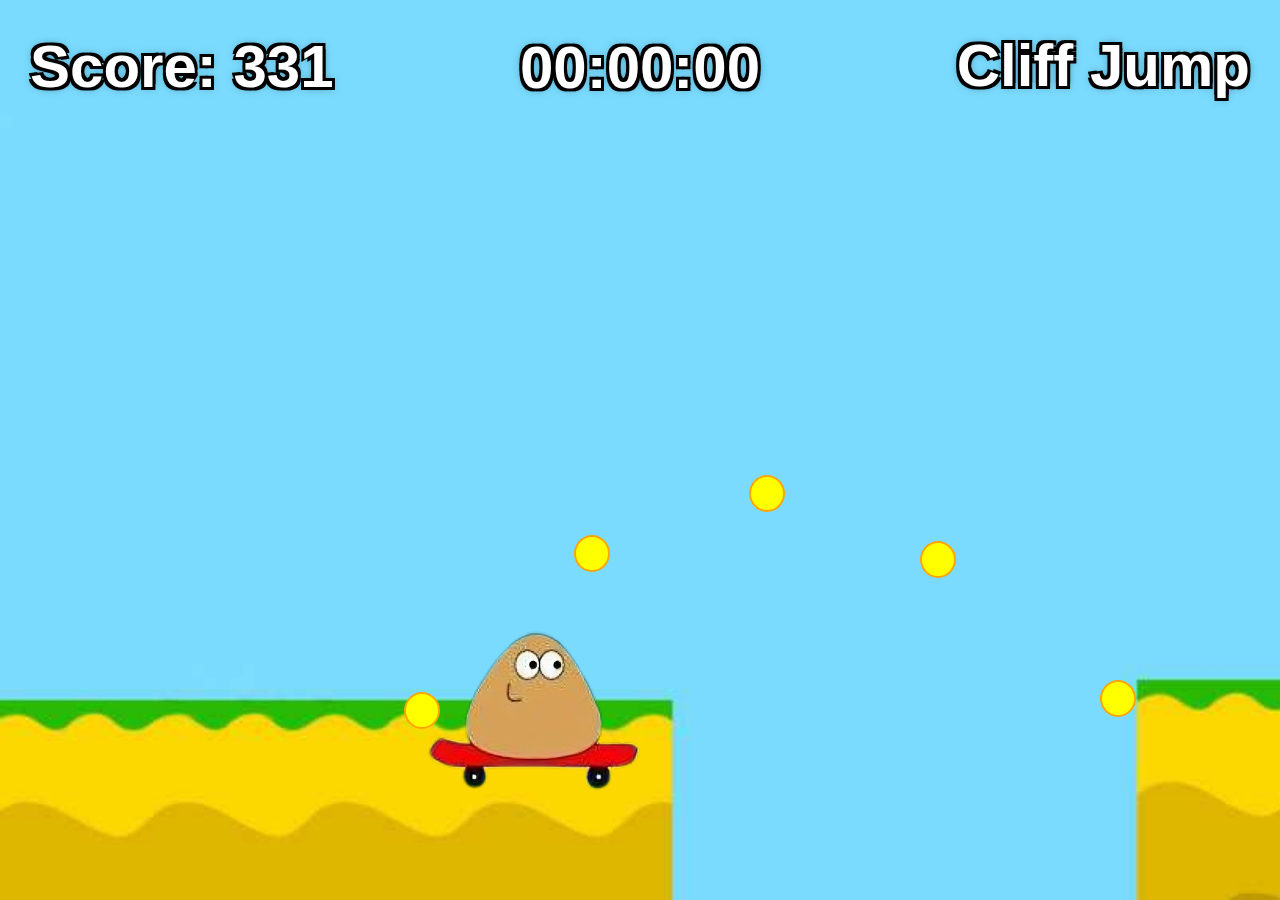
<file: index.html>
<!DOCTYPE html>
<html lang="en">
<head>
    <meta charset="UTF-8">
    <meta name="viewport" content="width=1200, user-scalable=no">
    <title>Pou-Cliff Jump</title>
    <link rel="stylesheet" href="RC.css">
</head>
    <body style=" background-image: url('POU.jpg');background-size: cover; background-attachment: fixed;">
    <h1 id="clickText">Cliff Jump</h1>
        <h2 id="score">Score: 331</h2>
        <h3 id="timer">00:00:00</h3>
    <audio id="bgMusic" autoplay loop>
        <source src="SONG.mp3" type="audio/mpeg">
    </audio>
    <div class="game-container">
        <img src="HI.png" class="pou" alt="Pou">
        <div class="coin" style="bottom: -43%; right: 500px;" data-link="MU.html"></div>
        <div class="coin" style="top: 235px; right: 330px;" data-link="TU.html"></div>
        <div class="coin" style="top: 175px; left: 409px;" data-link="LOS.html"></div>
        <div class="coin" style="bottom: 22px; left: 580px;" data-link="F.html"></div>
        <div class="coin" style="bottom: -39%;  left: 760px;" data-link="WAVE.html"></div>
    </div>
    <script src="CJ.js"></script>
</body>
</html>
</file>
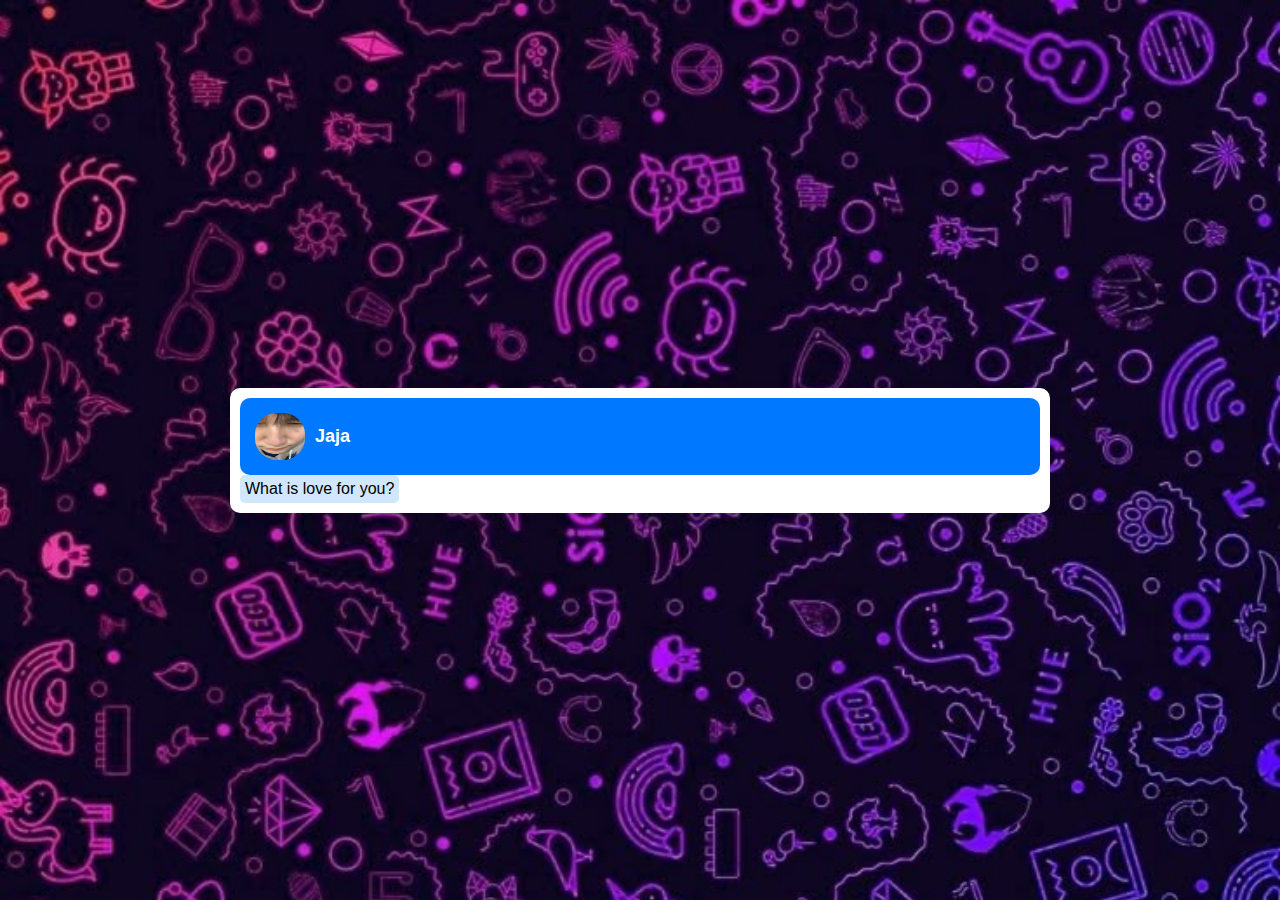
<file: F.html>
<!DOCTYPE html><html lang="en">
<head>
    <meta charset="UTF-8">
    <meta name="viewport" content="width=device-width, initial-scale=1.0">
    <title>Chat Simulation</title>
    <link rel="stylesheet" href="A.css">
</head>
<body style=" background-image: url('WAL.jpg');background-size: cover; background-attachment: fixed;">
    <audio id="bgMusic" autoplay loop>
        <source src="12.mp3" type="audio/mpeg">
    </audio>
    <div class="chat-container">
        <div class="chat-header" onclick="goHome()">
                        <img src="BAO.jpg" alt="Profile Picture">
                        Jaja
            </div>
            <div class="chat-box" id="chatBox"></div>
    </div>
    <script src="Q.js"> </script>
</body>
</html>
</file>
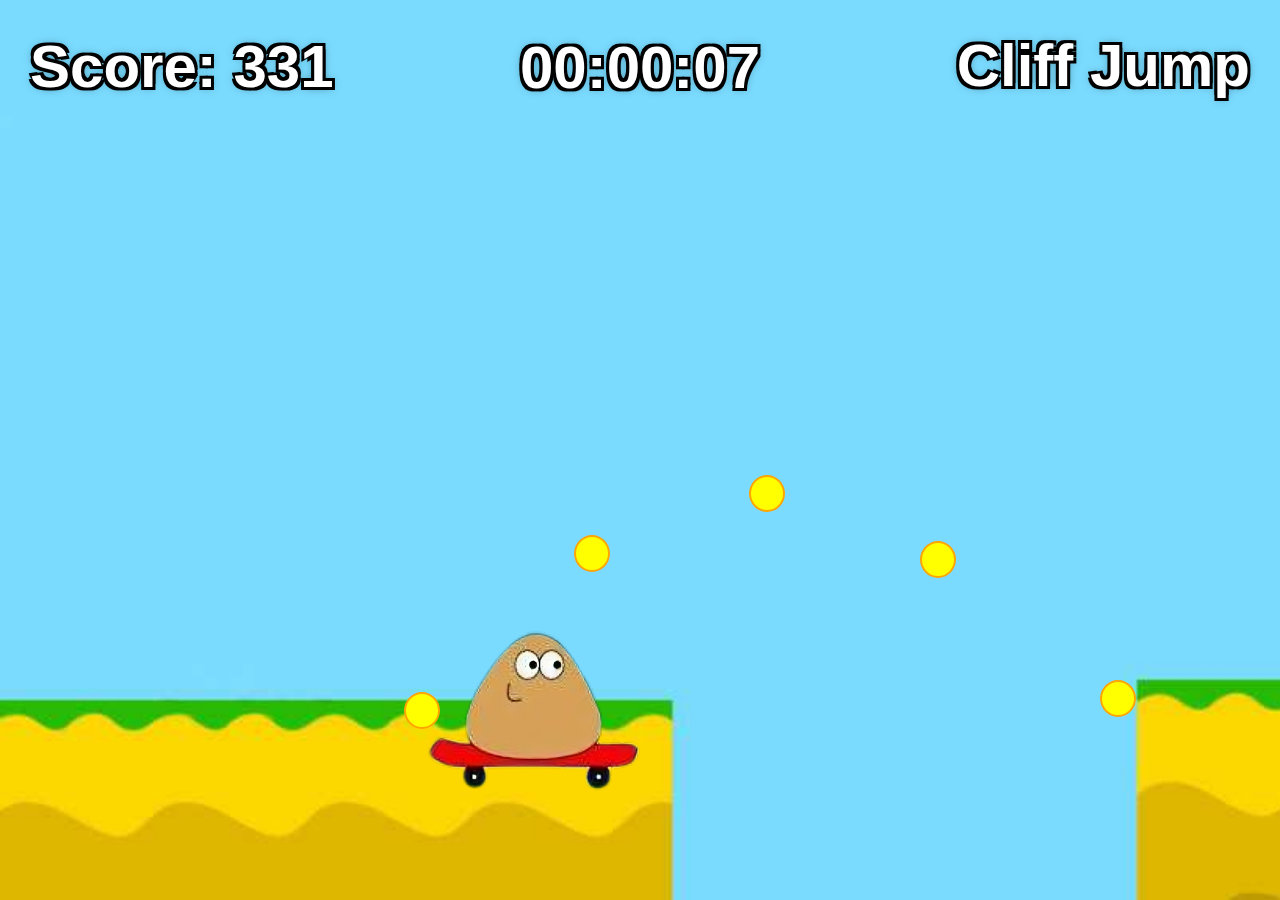
<file: JAJA.html>
<!DOCTYPE html>
<html lang="en">
<head>
    <meta charset="UTF-8">
    <meta name="viewport" content="width=device-width, initial-scale=1.0">
    <title>Pou-Cliff Jump</title>
    <link rel="stylesheet" href="RC.css">
</head>
    <body style=" background-image: url('POU.jpg');background-size: cover; background-attachment: fixed;">
    <h1 id="clickText">Cliff Jump</h1>
        <h2 id="score">Score: 331</h2>
        <h3 id="timer">00:00:00</h3>
    <audio id="bgMusic" autoplay loop>
        <source src="SONG.mp3" type="audio/mpeg">
    </audio>
    <div class="game-container">
        <img src="HI.png" class="pou" alt="Pou">
        <div class="coin" style="bottom: -43%; right: 500px;" data-link="MU.html"></div>
        <div class="coin" style="top: 235px; right: 330px;" data-link="TU.html"></div>
        <div class="coin" style="top: 175px; left: 409px;" data-link="LOS.html"></div>
        <div class="coin" style="bottom: 22px; left: 580px;" data-link="F.html"></div>
        <div class="coin" style="bottom: -39%;  left: 760px;" data-link="WAVE.html"></div>
    </div>
    <script src="CJ.js"></script>
</body>
</html>
</file>
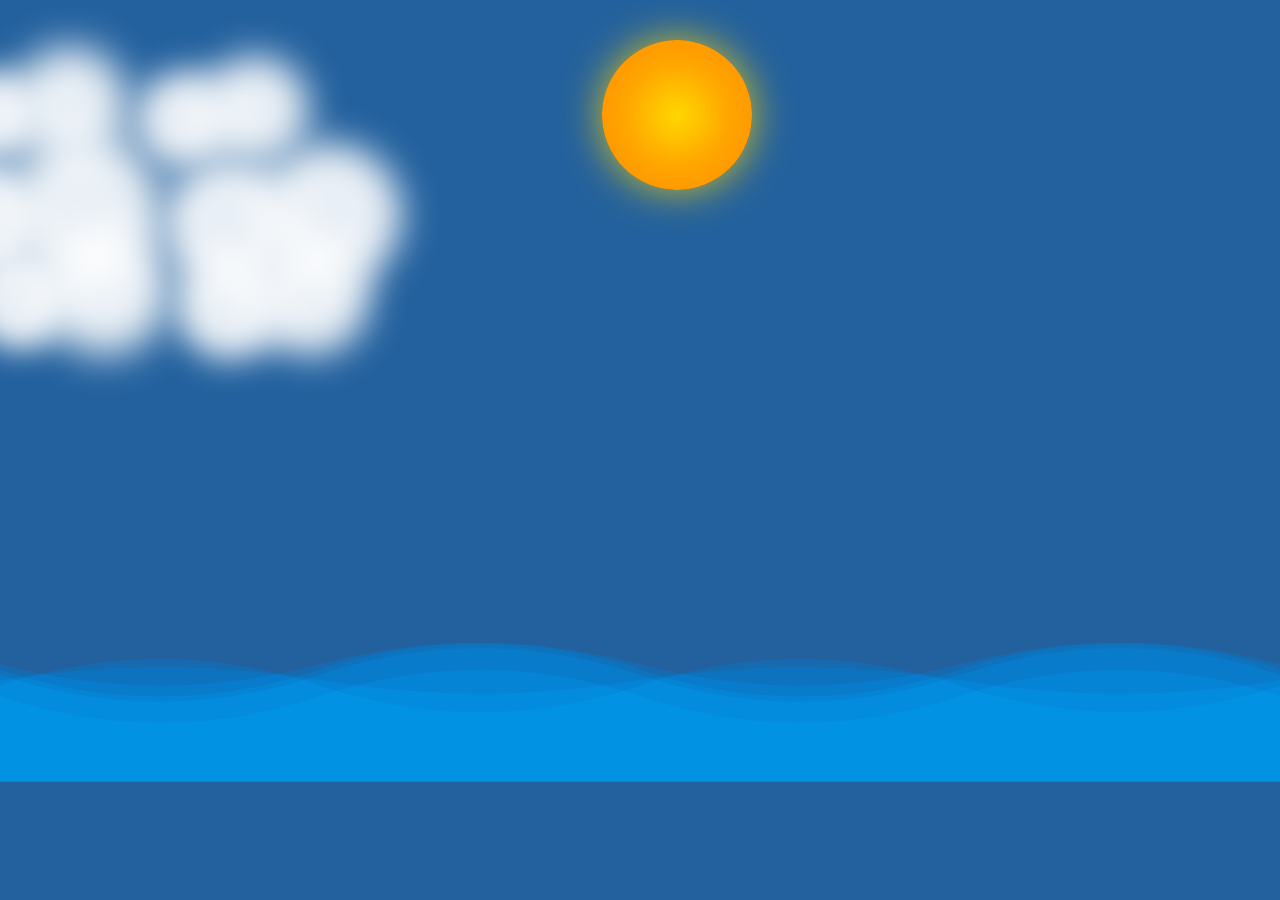
<file: WAVE.html>
<!DOCTYPE html>
<html lang="en">
<head>
    <meta charset="UTF-8">
    <meta name="viewport" content="width=1200, user-scalable=no">
    <title>Closing</title>
    <link rel="stylesheet" href="TO.css">
</head>
<body>
    <audio id="bgMusic" autoplay loop>
        <source src="SEA.mp3" type="audio/mpeg">
    </audio>
    <a href="index.html" class="sun"></a>
    <div class="cloud" style="--top: 70px; --size: 90px; --speed: 18s; --start: -50px;">
        <div></div><div></div><div></div><div></div>
    </div>
    <div class="cloud" style="--top: 160px; --size: 120px; --speed: 22s; --start: -80px;">
        <div></div><div></div><div></div><div></div>
    </div>
    <div class="cloud" style="--top: 250px; --size: 100px; --speed: 16s; --start: -30px;">
        <div></div><div></div><div></div><div></div>
    </div>
    
    <div class="wave-container">
        <svg class="wave wave1" viewBox="0 0 1200 200">
            <path d="M0 100 Q150 150, 300 100 T600 100 T900 100 T1200 100 V200 H0 Z"></path>
        </svg>
        <svg class="wave wave2" viewBox="0 0 1200 200">
            <path d="M0 110 Q150 60, 300 110 T600 110 T900 110 T1200 110 V200 H0 Z"></path>
        </svg>
        <svg class="wave wave3" viewBox="0 0 1200 200">
            <path d="M0 120 Q150 170, 300 120 T600 120 T900 120 T1200 120 V200 H0 Z"></path>
        </svg>
        <svg class="wave wave4" viewBox="0 0 1200 200">
            <path d="M0 90 Q150 130, 300 90 T600 90 T900 90 T1200 90 V200 H0 Z"></path>
        </svg>
        <svg class="wave wave5" viewBox="0 0 1200 200">
            <path d="M0 105 Q150 80, 300 105 T600 105 T900 105 T1200 105 V200 H0 Z"></path>
        </svg>
        <svg class="wave wave6" viewBox="0 0 1200 200">
            <path d="M0 95 Q150 145, 300 95 T600 95 T900 95 T1200 95 V200 H0 Z"></path>
        </svg>
    </div>

    <div class="text" id="message">"Di lahat ng tanaw ay init ng araw, minsan ay guniguni ng pusong nag-aalalang"</div>

    <script src="EARTH.js"></script>
</body>
</html>
</file>
<file: RC.css>
body {
    margin: 0;
    display: flex;
    justify-content: center;
    align-items: center;
    height: 100vh;
    background-image: url('POU.png');
    background-size: cover;
    background-attachment: fixed;
    background: linear-gradient(to bottom, #64b3f4, #c2e59c);
}


@import url('https://fonts.googleapis.com/css2?family=Fredoka+One&display=swap');
h1 {
    font-family: 'Fredoka One', sans-serif;
    font-size: 60px;
    color: white;
    cursor: pointer;
    text-shadow: 
        -3px -3px 0 black,  
        3px -3px 0 black,  
        -3px 3px 0 black,  
        3px 3px 0 black,  
        0px 0px 10px rgba(0, 0, 0, 0.5);
    position: absolute;
    top: -1%;
    right: 30px;
    transition: transform 0.2s, color 0.3s ease-in-out;
}

h1:active {
    transform: scale(0.95);
}

/* Score (Left Side) */
h2 {
    font-family: 'Fredoka One', sans-serif;
    font-size: 60px;
    color: white;
    cursor: pointer;
    text-shadow: 
        -3px -3px 0 black,  
        3px -3px 0 black,  
        -3px 3px 0 black,  
        3px 3px 0 black,  
        0px 0px 10px rgba(0, 0, 0, 0.5);
    position: absolute;
    left: 30px;
    top: -2%;
    transition: transform 0.2s, color 0.3s ease-in-out;
}

h2:active {
    transform: scale(0.95);
}

h3 {
    font-family: 'Fredoka One', sans-serif;
    font-size: 60px;
    color: white;
    cursor: pointer;
    text-shadow: 
        -3px -3px 0 black,  
        3px -3px 0 black,  
        -3px 3px 0 black,  
        3px 3px 0 black,  
        0px 0px 10px rgba(0, 0, 0, 0.5);
    position: absolute;
    text-align: center;
    top: -3%;
}

.game-container {
    position: relative;
    width: 600px;
    height: 300px;
}

.background {
    width: 100%;
    height: 100%;
}

.coin {
    position: absolute;
    width: 32px;
    height: 33px;
    background-color: yellow;
    border-radius: 50%;
    cursor: pointer;
    transition: background-color 0.3s ease-in-out, transform 0.2s ease;
    border: 2px solid orange;
}

.coin:hover {
    background-color: gold;
    transform: scale(1.1);
}

.pou {
    position: absolute;
    left: 0;
    width: 379px;
    height: 392px;
    bottom: -66%;
    animation: movePou 3s linear infinite;

}

@keyframes movePou {
    from { left: -100%; }
    to { left: -34%; }
}
</file>
<file: A.css>
body {
    font-family: Arial, sans-serif;
    background-image: url('WAL.jpg');
    display: flex;
    justify-content: center;
    align-items: center;
    height: 100vh;
    margin: 0;
}
.chat-container {
    width: 70%;
    max-width: 800px;
    background-color: white;
    border-radius: 10px;
    box-shadow: 0 0 10px rgba(0, 0, 0, 0.1);
    overflow: hidden;
    padding: 10px;
}
.chat-header {
    background: #0078ff;
    color: white;
    padding: 15px;
    text-align: left;
    font-size: 18px;
    font-weight: bold;
    display: flex;
    align-items: center;
    position: sticky;
    top: 0;
    z-index: 1000;
    border-radius: 10px;
}
.chat-header img {
    width: 50px;
    height: 47px;
    border-radius: 45%;
    margin-right: 10px;
}
.chat-box {
    display: flex;
    flex-direction: column;
    gap: 10px;
}
.message {
    padding: 5px;
    border-radius: 5px;
    max-width: 80%;
    word-wrap: break-word;
}
.question {
    align-self: flex-start;
    background-color: #d1e7fd;
}
.answer {
    align-self: flex-end;
    background-color: #e6ffe6;
}
.hidden {
    visibility: hidden;
}
.chat-icons i {
    font-size: 1.5em;
    margin-left: 15px;
    cursor: pointer;
}
</file>
<file: TO.css>
body {
    margin: 0;
    overflow: hidden;
    display: flex;
    align-items: center;
    justify-content: center;
    height: 100vh;
    background: #23619e;
}

/* Wave Container */
.wave-container {
    position: absolute;
    width: 100%;
    height: 50vh;
    bottom: 0;
    overflow: hidden;
}

/* SVG Waves */
.wave {
    position: absolute;
    width: 100%;
    height: 100%;
    bottom: 0;
    fill: rgba(0, 174, 255, 0.6);
    mix-blend-mode: soft-light;
    opacity: 0.7;
    animation: waveMove 3s infinite linear alternate, waveDown 3s infinite linear;
}

/* Different Wave Speeds */
.wave1 { animation-duration: 8s; animation-delay: 0s; }
.wave2 { animation-duration: 7s; animation-delay: -1.5s; }
.wave3 { animation-duration: 6s; animation-delay: -2s; }
.wave4 { animation-duration: 9s; animation-delay: -2.5s; }
.wave5 { animation-duration: 10s; animation-delay: -2,8s; }
.wave6 { animation-duration: 5s; animation-delay: -3s; }

@keyframes waveMove {
    0% { transform: translateX(-10%); }
    50% { transform: translateX(5%); }
    100% { transform: translateX(-10%); }
}

@keyframes waveDown {
    0% { transform: translateY(0); }
    50% { transform: translateY(70px); } /* Adjust depth */
    100% { transform: translateY(0); }
}


/* Text */
.text {
    position: fixed;
    font-size: 42px;
    color: white;
    opacity: 0;
    transition: opacity 1.5s ease-in-out;
    animation: showMessage 1s ease-in forwards;
    animation-delay: 2s;
}

.sun{
    position: absolute;
    top: 40px;
    left: 47%;
    width: 150px;
    height: 150px;
    background: radial-gradient(circle, #FFD700, #FFA500, #FF8C00);
    border-radius: 50%;
    box-shadow: 0 0 40px rgba(255, 215, 0, 0.8);
    cursor: pointer;
    transition: transform 0.3s ease-in-out;
}

.sun:hover {
    transform: scale(1.1) rotate(10deg);
}

@keyframes sunRays {
    0% { box-shadow: 0 0 40px rgba(255, 215, 0, 0.8); }
    50% { box-shadow: 0 0 60px rgba(255, 165, 0, 0.9); }
    100% { box-shadow: 0 0 40px rgba(255, 215, 0, 0.8); }
}

.sun {
    animation: sunRays 2s infinite alternate;
}

.cloud {
    position: absolute;
    display: flex;
    top: var(--top);
    left: calc(var(--start, -100px)); /* Some clouds start closer */
    gap: -10px; /* Puffs connected */
    animation: moveClouds var(--speed, 15s) linear infinite;
    pointer-events: none; /* Ensures clicking sun still works */
    z-index: -1;
    opacity: 1;
}

/* Cloud puffs */
.cloud div {
    width: var(--size, 80px);
    height: var(--size, 60px);
    background: rgba(255, 255, 255, 0.9);
    border-radius: 50%;
    filter: blur(15px);
    position: relative;
}

.cloud div:nth-child(2) { transform: translate(-15px, -10px) scale(1.3); }
.cloud div:nth-child(3) { transform: translate(10px, 5px) scale(1.1); }
.cloud div:nth-child(4) { transform: translate(-10px, -5px) scale(1.2); }

@keyframes moveClouds {
    0% { 
        transform: translateX(-120px); /* Start farther off-screen */
        opacity: 0; /* Start invisible */
    }
    10% { 
        opacity: 1; /* Gradually fade in */
    }
    100% { 
        transform: translateX(120vw); /* Move across the screen */
        opacity: 1; /* Stay fully visible */
    }
}
</file>
